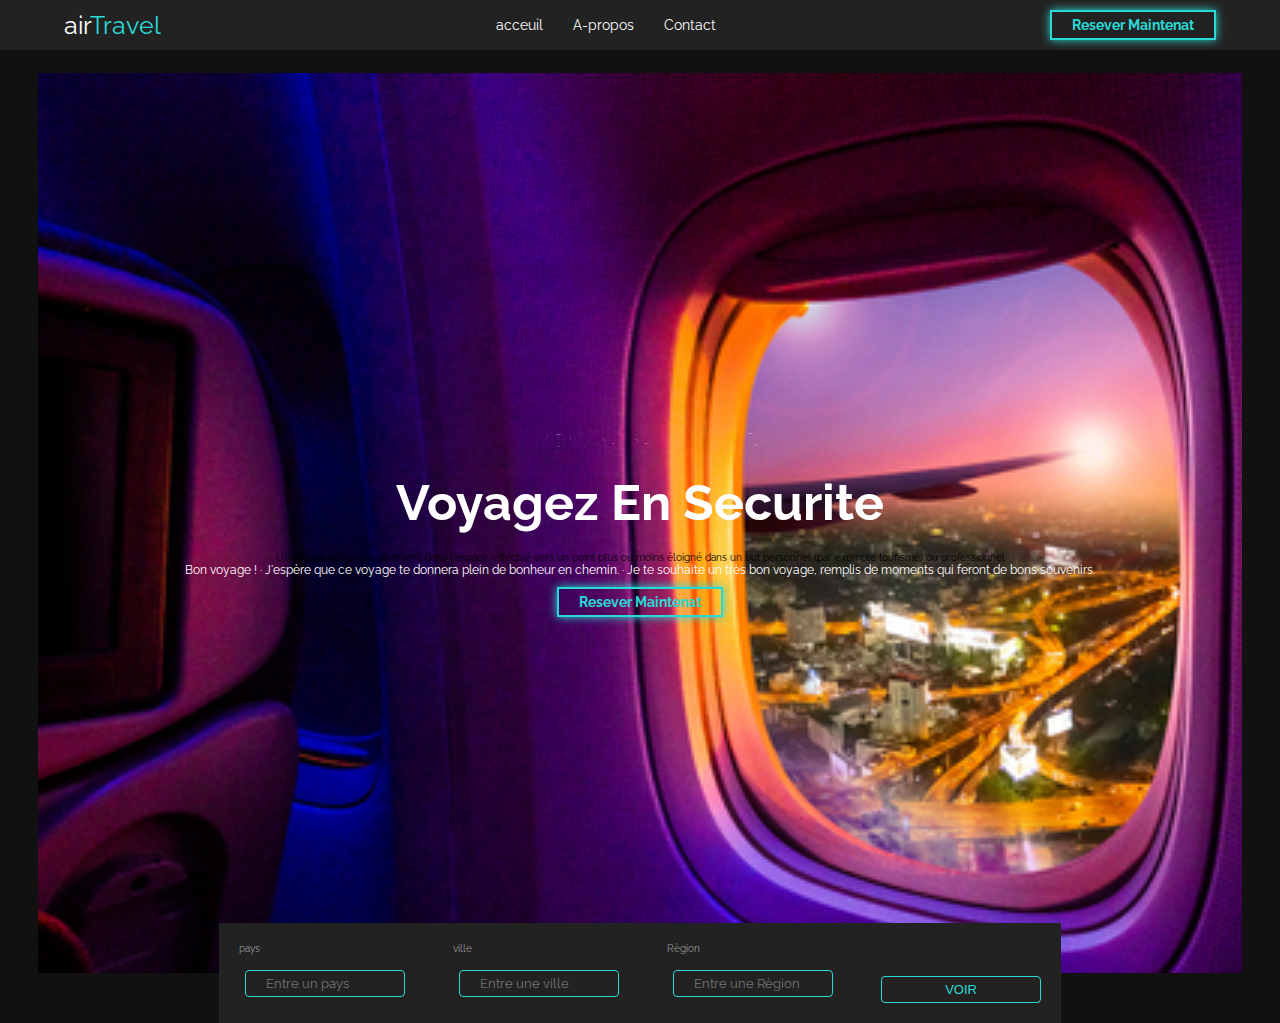
<file: index.html>
<!DOCTYPE html>
<html lang="en">
<head>
   <meta charset="UTF-8">
   <meta name="viewport" content="width=device-width, initial-scale=1.0">
   <title>airTravel</title>
   <link rel="stylesheet" href="style.css">
   <link rel="stylesheet" href="contact.css">
</head>
<body>
   <header>
      <div class="logo">
           <a href="index.html"> <span>air</span>Travel</a>
      </div>
      <ul class="manu">
         <li><a href="#">acceuil</a></li>
         <li><a href="a-propos.html">A-propos</a></li>
         <li><a href="contact.html">Contact</a></li>
      </ul>
      <a href="#" class="btn-reservation">Resever Maintenat</a>
   </header>

<!-- acceuil section -->

<section id="home">
   <h2>Nous suivre</h2>
   <h4>Voyagez en Securite</h4>
   <p></p>Un voyage est un déplacement dans l'espace, effectué vers un point plus ou moins éloigné dans un but personnel (par exemple tourisme) ou professionnel 
   <p>Bon voyage ! · J'espère que ce voyage te donnera plein de bonheur en chemin. · Je te souhaite un très bon voyage, remplis de moments qui feront de bons souvenirs.</p>
   <a href="#" class="btn-reservation home-btn">Resever Maintenat</a>
   <div class="find_trip">
      <form action="">
         <div>
            <label>pays</label>
            <input type="text" placeholder="Entre un pays">
         </div>
         <div>
            <label>ville</label>
            <input type="text" placeholder="Entre une ville">
         </div>
         <div>
            <label>Règion</label>
            <input type="text" placeholder="Entre une Règion">
         </div>
         <input type="submit" value="voir">
      </form>
   </div>
</section>
</body>
</html>
</file>
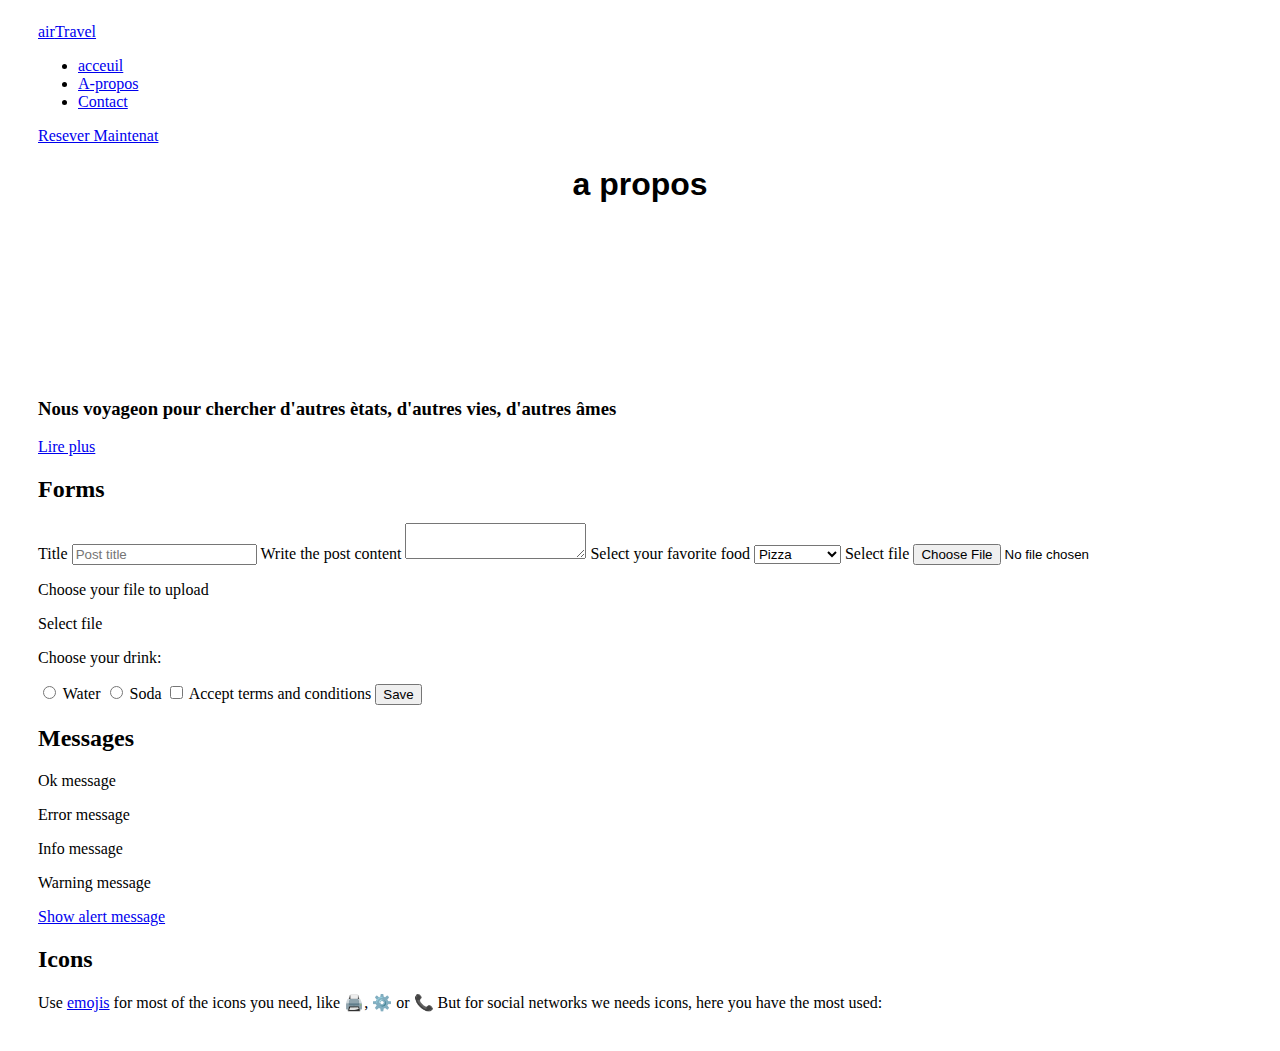
<file: a-propos.html>
<!doctype html>
<html lang="en">
<head>
  <title>A-propos</title>
  <meta charset="utf-8">
  <meta name="viewport" content="width=device-width, initial-scale=1">
  
  <link rel="stylesheet" href="contact.css">
</head>
<body>
  <header>
    <div class="logo">
         <a href="index.html"> <span>air</span>Travel</a>
    </div>
    <ul class="manu">
       <li><a href="#">acceuil</a></li>
       <li><a href="a-propos.html">A-propos</a></li>
       <li><a href="contact.html">Contact</a></li>
    </ul>
    <a href="#" class="btn-reservation">Resever Maintenat</a>
 </header>

  <!--A propos section -->
<section id="a-propos">
  <h1 class="a-propos">a propos</h1>
<div class="img-desc">
     <video src=""></video>
</div>
<div class="right">
   <h3>Nous voyageon pour chercher d'autres ètats, d'autres vies, d'autres âmes</h3>
   <p></p>
   <a href="#">Lire plus</a>
</div>
</section>

    <h2 id="forms" class="mt-2">Forms</h2>
    <form>
      <label for="title">Title</label>
      <input name="title" id="title" placeholder="Post title" aria-label="Post title" />
      <label for="post">Write the post content</label>
      <textarea name="post" id="post"></textarea>
      <label for="food">Select your favorite food</label>
      <select name="food" id="food">
        <option>Pizza</option>
        <option>Burger</option>
        <option>Empanada</option>
      </select>
      <label for="file">Select file</label>
      <input type="file" name="file" id="file">
      <p class="mt-4">Choose your file to upload</p>
      <p>
        <label class="btn" for="file-button">Select file</label>
        <input type="file" hidden name="file-button" id="file-button">
      </p>
      <p class="mt-4">Choose your drink:</p>
      <label>
        <input type="radio" name="drink" value="water">
        Water
      </label>
      <label>
        <input type="radio" name="drink" value="soda">
        Soda
      </label>
      <label class="mt-4">
        <input type="checkbox" value="1" name="terms">
        Accept terms and conditions
      </label>
      <button class="main">Save</button>
    </form>
    
    <h2 id="messages" class="mt-2">Messages</h2>
    <p class="msg ok">
      Ok message
    </p>
    <p class="msg err">
      Error message
    </p>
    <p class="msg info">
      Info message
    </p>
    <p class="msg warn">
      Warning message
    </p>
    <p class="text-center">
      <a href="#" class="btn" onclick="return document.querySelector('.alert').hidden=false">
        Show alert message 
      </a>
    </p>
    <p class="msg alert err" hidden role="alert">
      This is an alert message. 
      <b title="Close" aria-label="Close the alert." onclick="this.parentElement.hidden=true">✕</b>
    </p>
    
    <h2 id="icons" class="mt-2">Icons</h2>
    <p>
      Use <a href="https://getemoji.com/">emojis</a> for most of the icons you need, like 🖨️, ⚙️  or 📞
      But for social networks we needs icons, here you have the most used:
    </p>
</body>
</html>
</file>
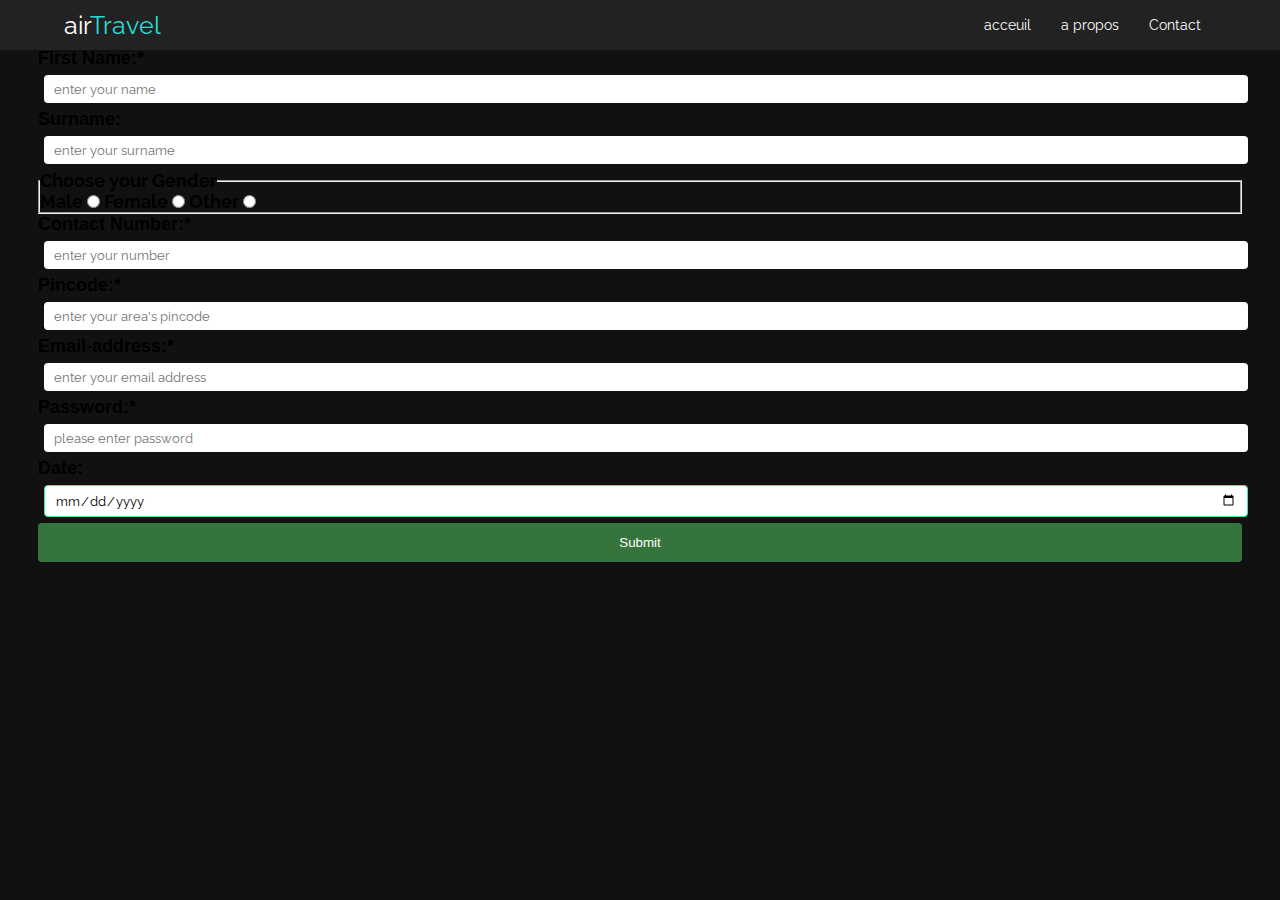
<file: contact.html>
<!DOCTYPE html>
  <html lang="en">

  <head>
    <meta charset="UTF-8">
    <meta name="viewport" content="width=device-width, initial-scale=1.0">
    <title>airTravel</title>
    <link rel="stylesheet" href="style.css">
    <link rel="stylesheet" href="contact.css">
 </head>
 <body>
    <header>
       <div class="logo">
            <a href="index.html"> <span>air</span>Travel</a>
       </div>
       <ul class="manu">
          <li><a href="index.html">acceuil</a></li>
          <li><a href="a-propos.html">a propos</a></li>
          <li><a href="contact.html">Contact</a></li>
       </ul>
  
    </header>
     
   
    <h1>Contact Form </h1>
    <hr>
    <form action="/action_page.php"></form>
    <h5>First Name:*<input type="text" placeholder="enter your name" required></h5>
    <h5>Surname: <input type="text" placeholder="enter your surname"></h5>
    <h5>
      <fieldset>
        <legend>Choose your Gender</legend>
        Male <input type="radio" name="gender" id="male"> Female <input type="radio" name="gender" id="female"> Other <input type="radio" name="gender" id="other">
      </fieldset>
    </h5>
    <h5>Contact Number:* <input type="number" name="number" id="number" value="number" placeholder="enter your number" required /></h5>
    <h5>Pincode:* <input type="number" placeholder="enter your area's pincode" required></h5>
    <h5>Email-address:* <input type="email" name="email" id="email" placeholder="enter your email address" required></h5>
    <h5>Password:* <input type="password" name="password" id="password" placeholder="please enter password" required></h5>
    <h5>Date: <input type="date" name="date" id="date" value="date" placeholder="dd/mm/yyyy"></h5>
    <input type="submit" name="submit" id="submit">
  </body>

  </html>
</file>
<file: style.css>
@import url('https://fonts.googleapis.com/css2?family=Poppins:ital,wght@1,100&family=Raleway:wght@100;500&display=swap');
*{
    margin: 0;
    padding: 0;
    box-sizing: border-box;
    font-family: 'Raleway', sans-serif;
}
a{
    text-decoration: 0;
}
html{
    font-size: 62.5%;
    scroll-behavior: smooth;
    scroll-padding-top: 9px;
}
::-webkit-scrollbar{
    width: 8px;
}
::-webkit-scrollbar-thumb{
    background-color: #ccc;
}
body{
    background-color: #111;
}
section{
   margin-top: 50px;
}
header{
   background-color: #222;
   position: fixed;
   top: 0;
   left: 0;
   right: 0;
   z-index: 1000;
   display: flex;
   align-items: center;
   justify-content: space-between;
   height: 50px;
   padding: 0 5%;
}
header .logo a{
   font-size: 25px;
   color: #29d9d5;

}
header .logo a span{
   color: #fff;
}
.manu{
   display: flex;
   align-items: center;
}
.manu li{
   margin: 0 15px;
   list-style-type: none;
}
.manu li a{
   color: #fff;
   font-size:14px ;
}
.btn-reservation {
   color: #29d9d5;
   font-size: 14px;
   border: 2px solid #29d9d5;
   padding:5px 20px;
   transition: 0.5ms;
   font-weight: bolder;
   box-shadow: 0 0 10px #29d9d5;
}
.btn-reservation:hover {
   background-color: #29d9d5;
   box-shadow: 0 0 10px #29d9d5;
   color: #fff;
}

/*Home acceuil css*/

#home{
    background-image: url("la-fenêtre-de-l-avion.jpg") ;
    background-color:linear-gradient(rgba(0,0,0,.1),#333)  ;
    background-position: center;
    background-size: cover;
    height: 100vh;
    display: flex;
    align-items: center;
    justify-content: center;
    flex-direction: column;
    position: relative;
}
#home h2{
    font-size: 45px;
    margin-bottom: 10px;
    -webkit-text-stroke:#fff 0.02px;
    color: transparent;
    text-transform: lowercase;
}
#home h4{
    font-size: 50px;
    color: #fff;
    margin-bottom: 10px;
    text-transform: capitalize;
}
#home p{
    color: #fff;
    margin-bottom: 10px;
    font-size: 12px;
}
.home-btn{
    margin-bottom: 20px;
}
.find_trip{
    background-color: #222;
    padding: 20px;
    width: 70%;
    position: absolute;
    bottom: -50px;
}
.find_trip form{
    display: flex;
    justify-content: space-between;
    align-items: flex-end;
    width: 100%;
}
.find_trip form div, .find_trip form input[type="submit"]{
    display: flex;
    flex-direction: column;
    width: 20%;
}
.find_trip form label{
    color: #999;
    font-size: 15ox;
    margin-bottom: 10px;
}
.find_trip form input{
    padding: 5px 20px;
    background-color: transparent;
    border: 1px solid #29d9d5;
    outline: 0;
    width: 100%;
    font-size: 13px;
    color: #fff;
}
.find_trip form input[type="submit"]{
    display: flex;
    align-items: center;
    text-transform: uppercase;
    color: #29d9d5;
    cursor: pointer;
    transition: 0.5s;
}
.find_trip form input[type="submit"]:hover{
    box-shadow: 0 0 10px #29d9d5;
}
</file>
<file: contact.css>
* {
  box-sizing: border-box;
}

body {
  border-radius: 5px;
  margin: 15px 30px;
  padding: 8px;
}

h5 {
  font-weight: bold;
  font-family: Verdana, Geneva, Tahoma, sans-serif;
  font-size: 18px
}

input[type=text] {
  width: 100%;
  padding: 6px 10px;
  border-radius: 4px;
  border: none;
  margin: 6px;
}

input[type=password] {
  width: 100%;
  padding: 6px 10px;
  border-radius: 4px;
  border: none;
  margin: 6px;
}

input[type=email] {
  width: 100%;
  padding: 6px 10px;
  border-radius: 4px;
  border: none;
  margin: 6px;
}

input[type=number] {
  width: 100%;
  padding: 6px 10px;
  border-radius: 4px;
  border: none;
  margin: 6px;
}

input[type=date] {
  width: 100%;
  padding: 6px 10px;
  border-radius: 4px;
  border: 1px solid #3ded97;
  margin: 6px;
}

h1 {
  text-align: center;
  font-family: Verdana, Geneva, Tahoma, sans-serif;
}

input[type=submit] {
  color: white;
  text-align: center;
  background: #4caf59a1;
  width: 100%;
  padding: 12px 10px;
  border-radius: 4px;
  border: none;
  font-family: Verdana, Geneva, Tahoma, sans-serif;
  cursor: pointer;
}

input[type=submit]:hover {
  background-color: #3dede4c4;
}

input[type=radio] {
  border: none;
  background: rgba(255, 255, 255, 0.456);
}
</file>
